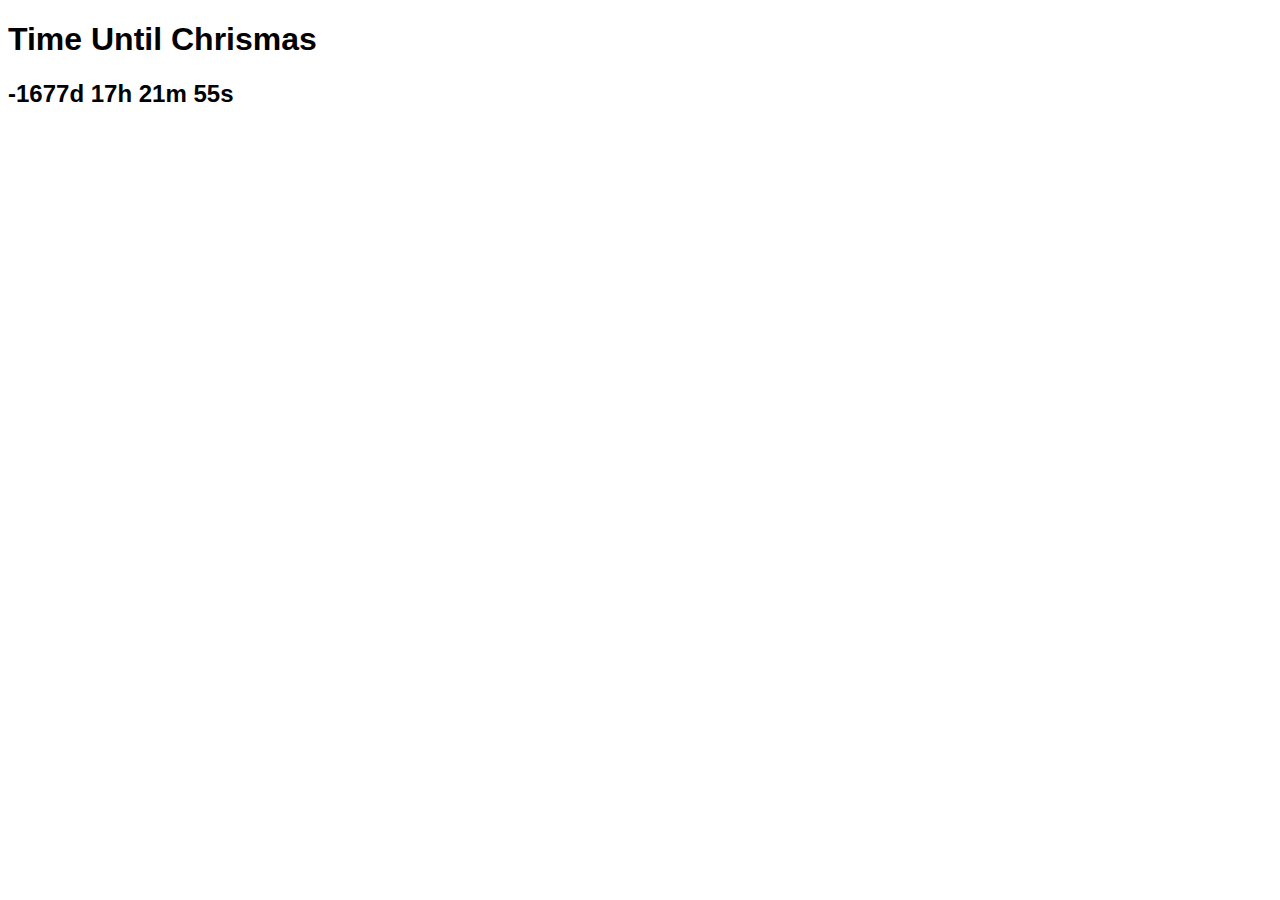
<file: Day05_Christmas/index.html>
<!DOCTYPE html>
<html>
  <head>
    <title>Parcel Sandbox</title>
    <meta charset="UTF-8" />
    <link rel = "stylesheet" href = "styles.css" />
  </head>

  <body>
    <h1>Time Until Chrismas</h1>
    <h2>00:00</h2>
    <script src="index.js"></script>
  </body>
</html>
</file>
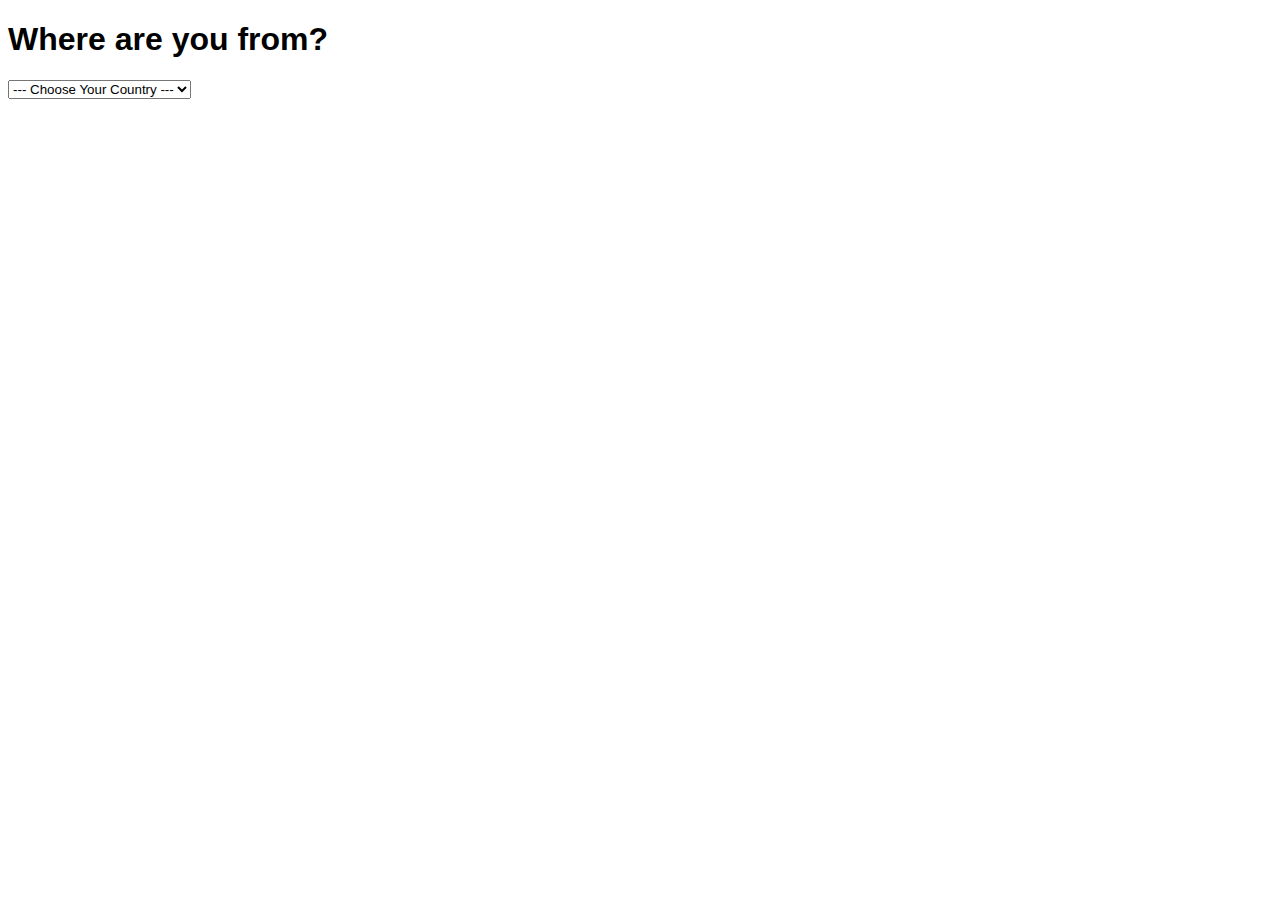
<file: Day06_Country/index.html>
<!DOCTYPE html>
<html>
  <head>
    <title>Parcel Sandbox</title>
    <meta charset="UTF-8" />
    <link rel = "stylesheet" href = "styles.css" />
  </head>
  <body>
    <h1>Where are you from?</h1>
    <select class="js-select">
      <option value="">--- Choose Your Country ---</option>
      <option value="Korea">Korea</option>
      <option value="Greece">Greece</option>
      <option value="Turkey">Turkey</option>
      <option value="Finland">Finland</option>
    </select>
    <script src="index.js"></script>
  </body>
</html>
</file>
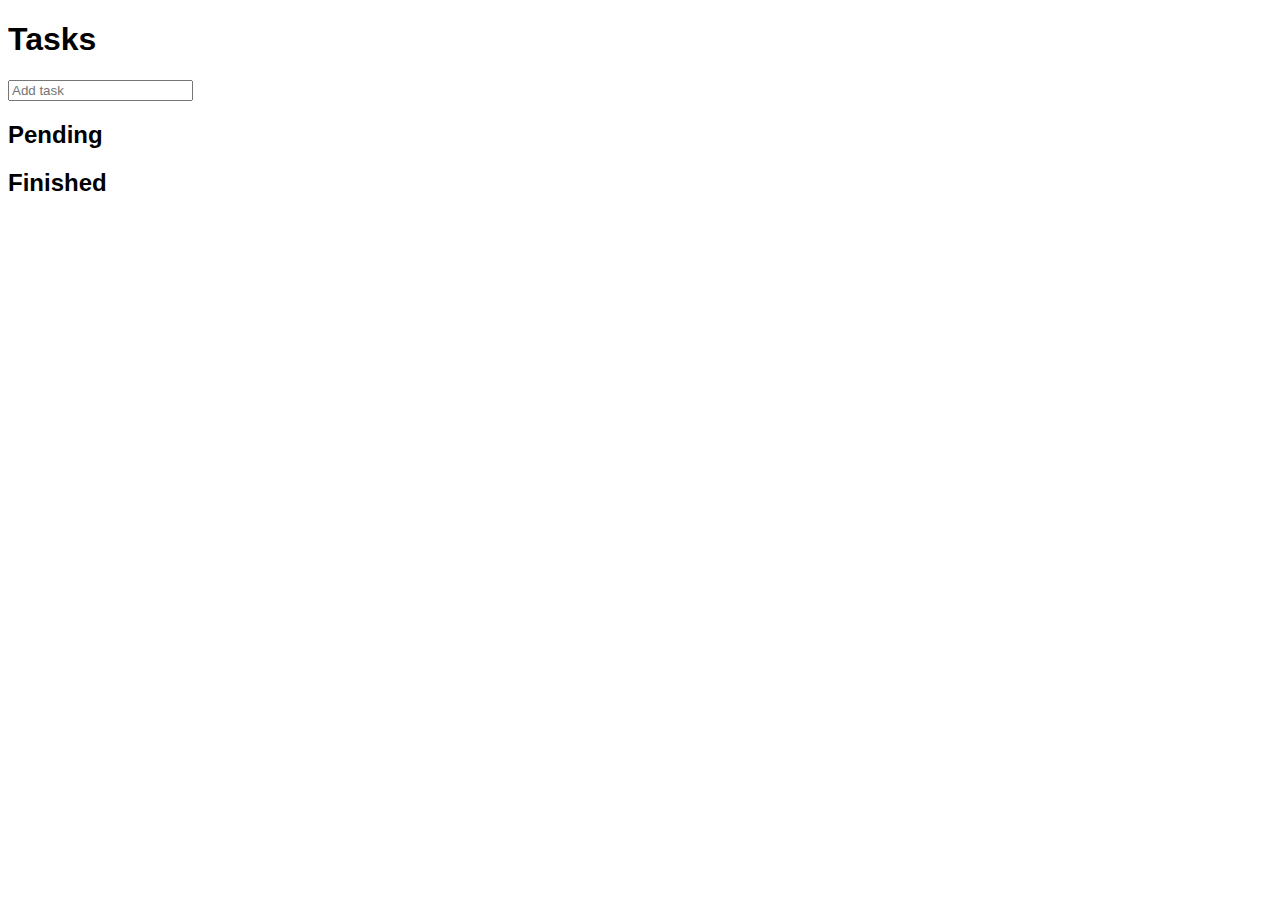
<file: Day08&9_Todo/index.html>
<!DOCTYPE html>
<html>
  <head>
    <title>Parcel Sandbox</title>
    <meta charset="UTF-8" />
    <link rel = "stylesheet" href = "styles.css" />
  </head>

  <body>
    <h1>Tasks</h1>
    <form class="task">
      <input type="text" placeholder="Add task" />
    </form>
    <h2>Pending</h2>
    <ul class="pending"></ul>
    <h2>Finished</h2>
    <ul class="finished"></ul>
    <script src="index.js"></script>
  </body>
</html>
</file>
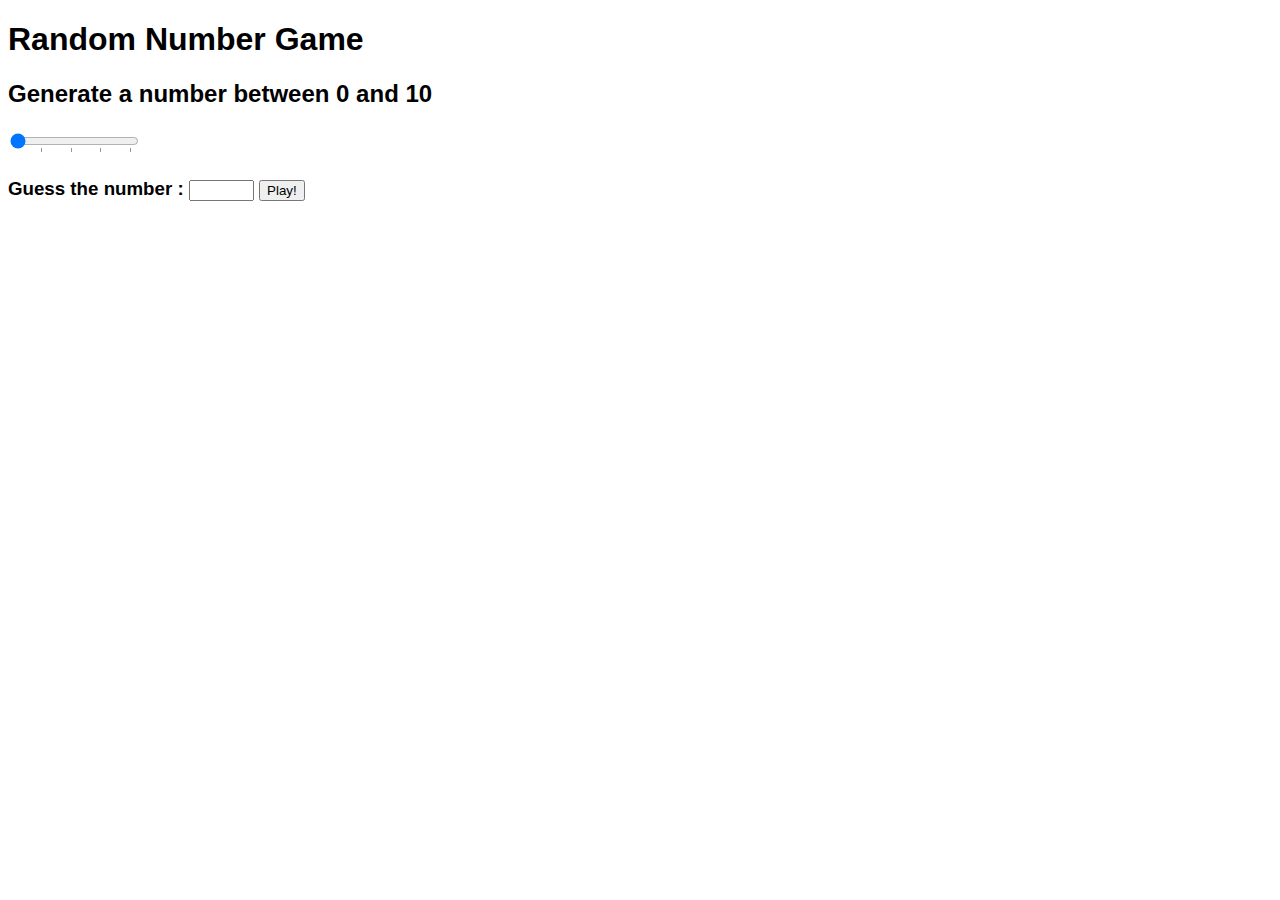
<file: Day10_Casino/index.html>
<!DOCTYPE html>
<html>
  <head>
    <title>Parcel Sandbox</title>
    <meta charset="UTF-8" />
    <link rel = "stylesheet" href = "styles.css" />
  </head>

  <body>
    <h1>Random Number Game</h1>
    <h2 class = "range">Generate a number between 0 and <span>10</span><h2>
    <div class="controls__range">
        <input
            type = "range"
            id = "jsRange"
            min = "10"
            max = "200"
            value = "10"
            step = "5"
            list = "steplist"
        />
        <datalist id="steplist">
            <option>50</option>
            <option>100</option>
            <option>150</option>
            <option>200</option>
        </datalist>
    </div>
    <h3>Guess the number :
        <input
            type="text"
            id = "chosenNum"
            size = "5"
        />
        <button id="jsplay">Play!</button>
    </h3>
    <h3 class = "text">
    </h3>
    <h3 class = "result"></h3>
    <script src="index.js"></script>
  </body>
</html>
</file>
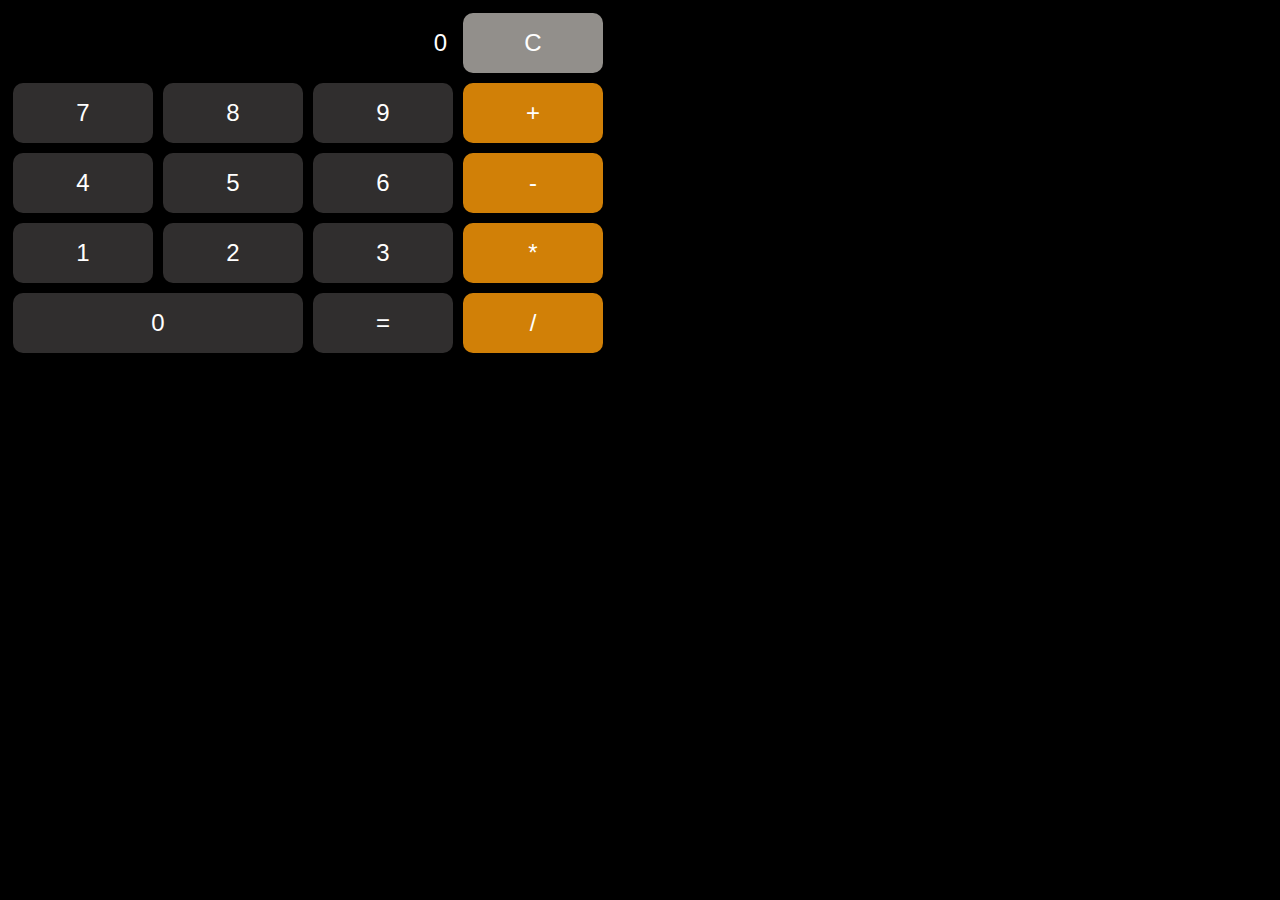
<file: Day11&12_Calculator/index.html>
<!DOCTYPE html>
<html>
  <head>
    <title>Parcel Sandbox</title>
    <meta charset="UTF-8" />
    <link rel = "stylesheet" href = "styles.css" />
  </head>

  <body>
    <div class="cal">
      <button class="screen">0</button>
      <button class="C">C</button>
      <button class="7">7</button>
      <button class="8">8</button>
      <button class="9">9</button>
      <button class="char">+</button>
      <button class="4">4</button>
      <button class="5">5</button>
      <button class="6">6</button>
      <button class="char">-</button>
      <button class="1">1</button>
      <button class="2">2</button>
      <button class="3">3</button>
      <button class="char">*</button>
      <button class="zero">0</button>
      <button class="=">=</button>
      <button class="char">/</button>
    </div>
    <script src="index.js"></script>
  </body>
</html>
</file>
<file: Day05_Christmas/styles.css>
body {
    font-family: sans-serif;
}
</file>
<file: Day06_Country/styles.css>
body {
    font-family: sans-serif;
}
</file>
<file: Day08&9_Todo/styles.css>
body {
    font-family: sans-serif;
}
</file>
<file: Day10_Casino/styles.css>
body {
    font-family: sans-serif;
}
</file>
<file: Day11&12_Calculator/styles.css>
body {
    font-family: sans-serif;
    background-color: black;
}
  
.cal > button {
    width: 140px;
    height: 60px;
    margin: 5px;
  
    background-color: #302e2e;
    color: white;
  
    text-align: center;
    font-size: 24px;
    border: 0;
    outline: 0;
  
    border-radius: 10px 10px 10px 10px;
}
  
.cal {
    display: flex;
    flex-direction: row;
  
    flex-wrap: wrap;
    cursor: pointer;
  
    width: 600px;
}
  
.cal .screen {
    width: 440px;
    height: 60px;
    text-align: right;
    background-color: black;
}
  
.cal .zero {
    width: 290px;
    height: 60px;
}
  
.cal .char {
    background-color: #d18007;
}
  
.cal .C {
    background-color: #928f8b;
}
</file>
